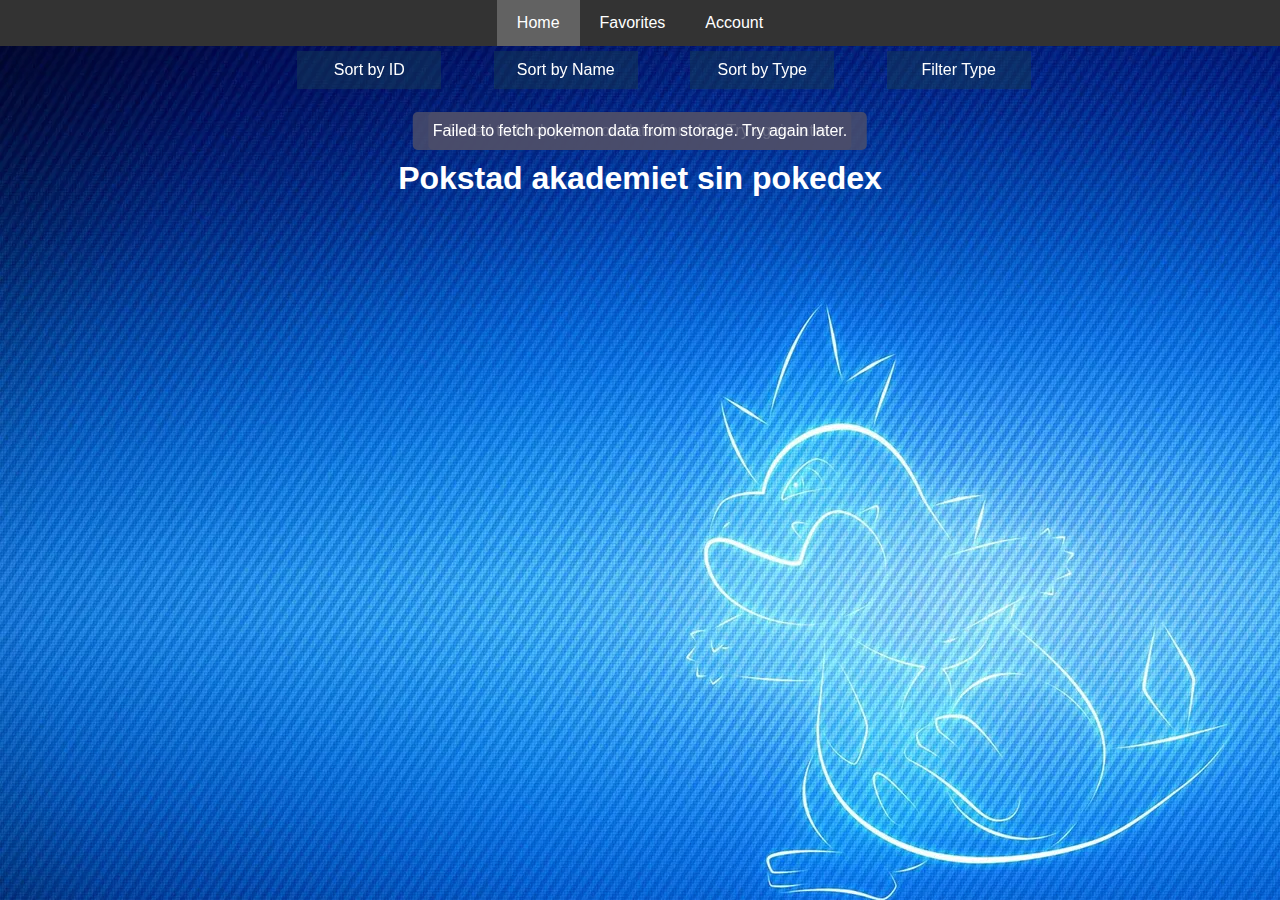
<file: index.html>
<!DOCTYPE html>
<html lang="en">
  <head>
    <meta charset="UTF-8" />
    <meta name="viewport" content="width=device-width, initial-scale=1.0" />
    <title>Index</title>
    <link rel="stylesheet" href="/css/global.css" />
    <link rel="stylesheet" href="/css/spinningLoad.css" />
    <link rel="stylesheet" href="/css/dropdown.css" />
    <link rel="stylesheet" href="/css/index.css" />
    <link rel="stylesheet" href="/css/displayMessage.css" />
  </head>
  <body>
    <header>
      <nav id="navigation">
        <ul id="navLi"></ul>
      </nav>
    </header>
    <main>
      <div class="dropdownWrapper">
        <div class="dropdown-container">
          <div class="dropdown">
            <button class="dropbtn">Sort by ID</button>
            <div class="dropdown-content" id="sortByIdDropdown">
              <button id="sortByIdAscendingBtn">Ascending</button>
              <button id="sortByIdDescendingBtn">Descending</button>
            </div>
          </div>
          <div class="dropdown">
            <button class="dropbtn">Sort by Name</button>
            <div class="dropdown-content" id="sortByNameDropdown">
              <button id="sortByNameAscendingBtn">Ascending</button>
              <button id="sortByNameDescendingBtn">Descending</button>
            </div>
          </div>
          <div class="dropdown">
            <button class="dropbtn">Sort by Type</button>
            <div class="dropdown-content" id="sortByTypeDropdown">
              <button id="sortByTypeAscendingBtn">Ascending</button>
              <button id="sortByTypeDescendingBtn">Descending</button>
            </div>
          </div>
          <div class="dropdown" class="filterByTypeDropdown">
            <button class="dropbtn">Filter Type</button>
            <div class="dropdown-content" id="filterByTypeDropdown">
              <button class="pokemonTypes" value="all">All</button>
              <button class="pokemonTypes" value="grass">Grass</button>
              <button class="pokemonTypes" value="fire">Fire</button>
              <button class="pokemonTypes" value="water">Water</button>
              <button class="pokemonTypes" value="poison">Poison</button>
              <button class="pokemonTypes" value="flying">Flying</button>
              <button class="pokemonTypes" value="bug">Bug</button>
              <button class="pokemonTypes" value="normal">Normal</button>
              <button class="pokemonTypes" value="ground">Ground</button>
              <button class="pokemonTypes" value="fairy">Fairy</button>
              <button class="pokemonTypes" value="fighting">Fighting</button>
              <button class="pokemonTypes" value="psychic">Psychic</button>
              <button class="pokemonTypes" value="rock">Rock</button>
              <button class="pokemonTypes" value="electric">Electric</button>
              <button class="pokemonTypes" value="steel">Steel</button>
              <button class="pokemonTypes" value="ice">Ice</button>
              <button class="pokemonTypes" value="ghost">Ghost</button>
              <button class="pokemonTypes" value="dragon">Dragon</button>
            </div>
          </div>
        </div>
      </div>
      <h1>Pokstad akademiet sin pokedex</h1>
      <div class="spinner"></div>
      <ul id="pokemon-container"></ul>
    </main>
    <footer></footer>
    <script src="/js/navigation/navigation.js"></script>
    <script src="/js/misc/spinningLoad.js"></script>
    <script src="/js/account/userhandling.js"></script>
    <script src="/js/pokemon/fetchPokemon.js"></script>
    <script src="/js/pokemon/displayPokemon.js"></script>
    <script src="/js/pokemon/saveFavoritePokemon.js"></script>
    <script src="/js/pokemon/sortingPokemon.js"></script>
    <script src="/js/pokemon/filterPokemonType.js"></script>
    <script src="/js/misc/displayMessage.js"></script>
    <script src="/js/misc/goToDetailsPage.js"></script>
  </body>
</html>
</file>
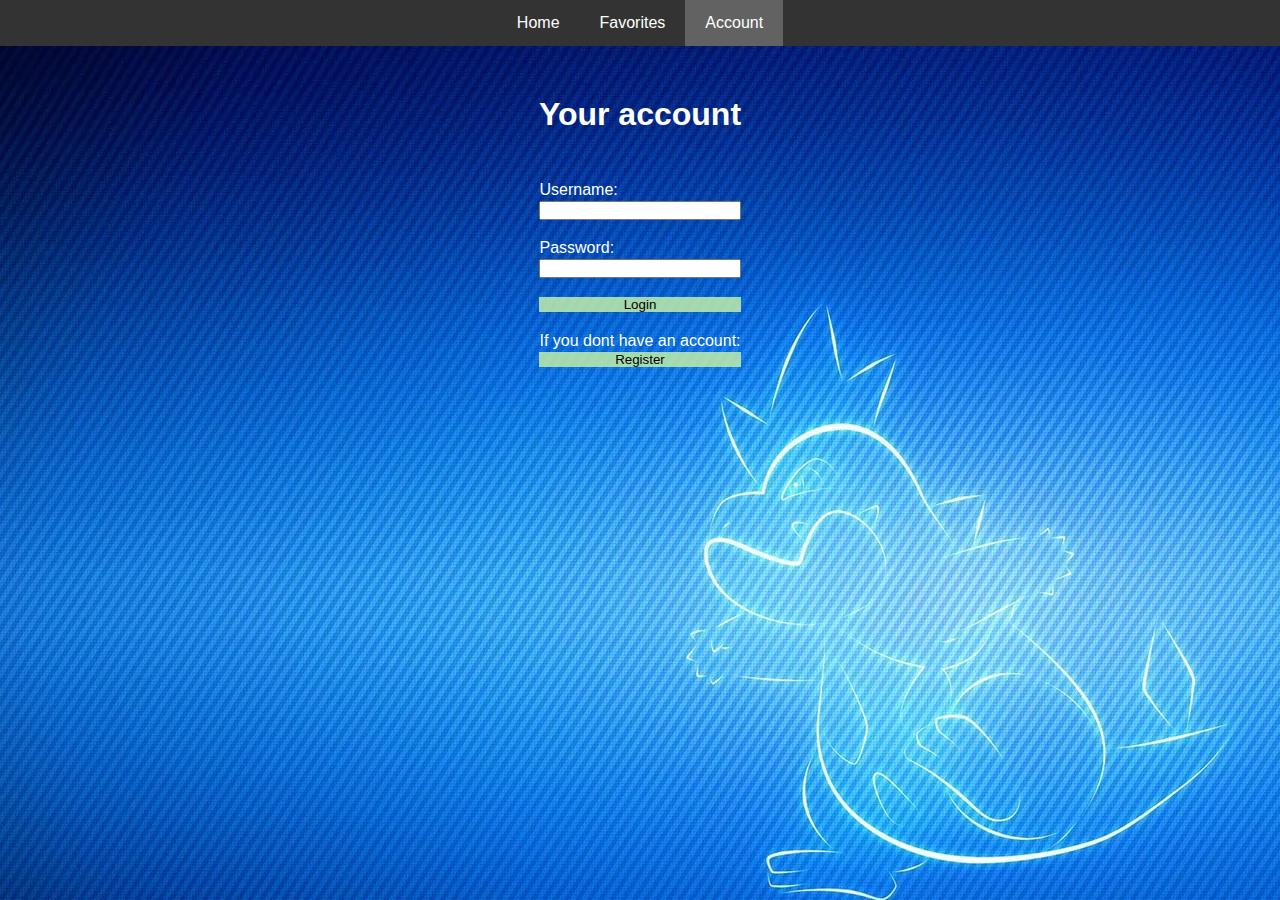
<file: account.html>
<!DOCTYPE html>
<html lang="en">
  <head>
    <meta charset="UTF-8" />
    <meta name="viewport" content="width=device-width, initial-scale=1.0" />
    <title>Index</title>
    <link rel="stylesheet" href="/css/global.css" />
    <link rel="stylesheet" href="/css/spinningLoad.css" />
    <link rel="stylesheet" href="/css/account.css" />
    <link rel="stylesheet" href="/css/displayMessage.css" />
  </head>
  <body>
    <header>
      <nav id="navigation">
        <ul id="navLi"></ul>
      </nav>
    </header>
    <main>
      <div class="spinner"></div>
      <h1>Your account</h1>
      <div id="username-container"></div>
      <button type="button" id="logoutBtn" style="display: none">Logout</button>
      <button type="button" id="deleteBtn" style="display: none">Delete account</button>
      <div class="formWrapper" id="formWrapper" style="display: none">
        <form id="accountForm">
          <div class="formElementContainer">
            <label for="username" id="usernameLabel">Username:</label>
            <input type="text" id="username" name="username" required /><br />
            <label for="password" id="passwordLabel">Password:</label>
            <input type="password" id="password" name="password" required /><br />
            <button type="button" id="loginBtn">Login</button>
            <label id="registerLabel">If you dont have an account:</label>
            <button type="submit" id="registerBtn">Register</button>
          </div>
        </form>
      </div>
    </main>
    <footer></footer>
    <script src="/js/navigation/navigation.js"></script>
    <script src="/js/account/userhandling.js"></script>
    <script src="/js/misc/accountSpinningLoad.js"></script>
    <script src="/js/account/registerUser.js"></script>
    <script src="/js/account/login.js"></script>
    <script src="/js/account/logout.js"></script>
    <script src="/js/account/delete.js"></script>
    <script src="/js/account/userDisplay.js"></script>
    <script src="/js/misc/displayMessage.js"></script>
    <script src="/js/misc/spinningLoad.js"></script>
  </body>
</html>
</file>
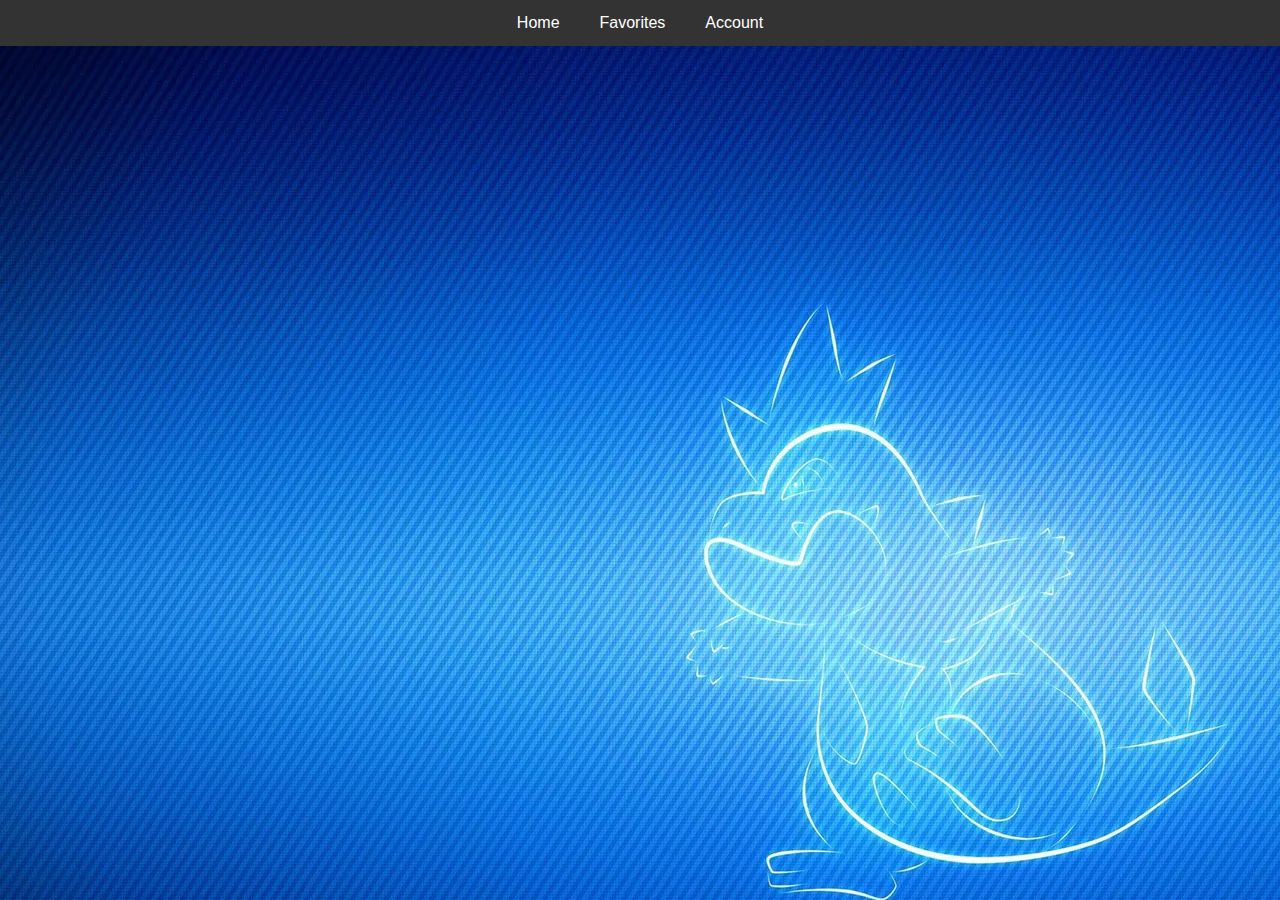
<file: details.html>
<!DOCTYPE html>
<html lang="en">
  <head>
    <meta charset="UTF-8" />
    <meta name="viewport" content="width=device-width, initial-scale=1.0" />
    <title>Details</title>
    <link rel="stylesheet" href="/css/global.css" />
    <link rel="stylesheet" href="/css/details.css" />
    <link rel="stylesheet" href="/css/displayMessage.css" />
  </head>
  <body>
    <header>
      <nav id="navigation">
        <ul id="navLi"></ul>
      </nav>
    </header>
    <main>
      <ul id="pokemonDetails-container"></ul>
    </main>
    <footer></footer>
    <script src="/js/navigation/navigation.js"></script>
    <script src="/js/account/userhandling.js"></script>
    <script src="/js/misc/displayMessage.js"></script>
    <script src="/js/pokemon/pokemonDetails.js"></script>
    <script src="/js/pokemon/saveFavoritePokemon.js"></script>
  </body>
</html>
</file>
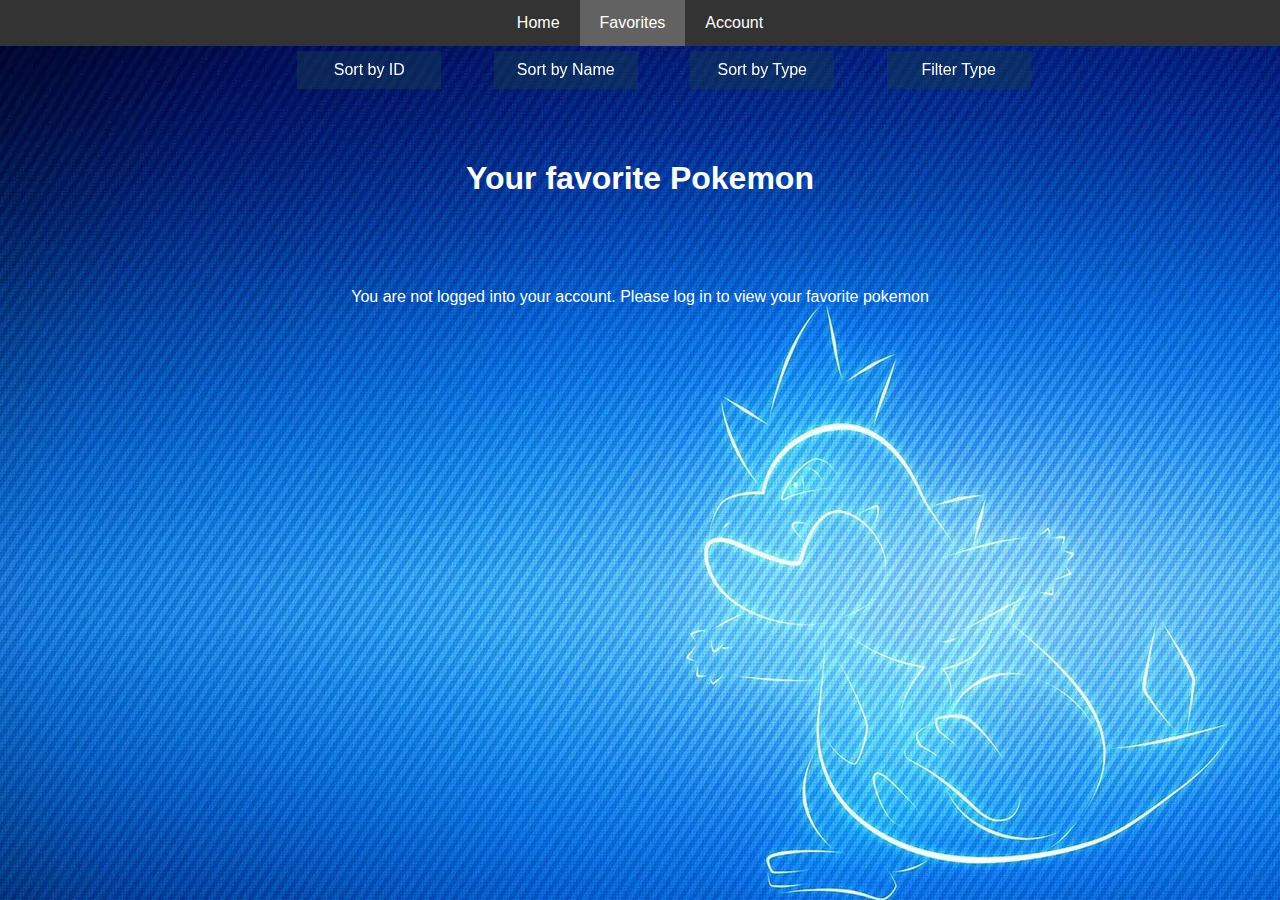
<file: favorites.html>
<!DOCTYPE html>
<html lang="en">
  <head>
    <meta charset="UTF-8" />
    <meta name="viewport" content="width=device-width, initial-scale=1.0" />
    <title>Favorites</title>
    <link rel="stylesheet" href="/css/global.css" />
    <link rel="stylesheet" href="/css/spinningLoad.css" />
    <link rel="stylesheet" href="/css/dropdown.css" />
    <link rel="stylesheet" href="/css/favorites.css" />
    <link rel="stylesheet" href="/css/displayMessage.css" />
  </head>
  <body>
    <header>
      <nav id="navigation">
        <ul id="navLi"></ul>
      </nav>
    </header>
    <main>
      <div class="dropdownWrapper">
        <div class="dropdown-container">
          <div class="dropdown">
            <button class="dropbtn">Sort by ID</button>
            <div class="dropdown-content" id="sortByIdDropdown">
              <button id="sortByIdAscendingBtn">Ascending</button>
              <button id="sortByIdDescendingBtn">Descending</button>
            </div>
          </div>
          <div class="dropdown">
            <button class="dropbtn">Sort by Name</button>
            <div class="dropdown-content" id="sortByNameDropdown">
              <button id="sortByNameAscendingBtn">Ascending</button>
              <button id="sortByNameDescendingBtn">Descending</button>
            </div>
          </div>
          <div class="dropdown">
            <button class="dropbtn">Sort by Type</button>
            <div class="dropdown-content" id="sortByTypeDropdown">
              <button id="sortByTypeAscendingBtn">Ascending</button>
              <button id="sortByTypeDescendingBtn">Descending</button>
            </div>
          </div>
          <div class="dropdown" class="filterByTypeDropdown">
            <button class="dropbtn">Filter Type</button>
            <div class="dropdown-content" id="filterByTypeDropdown">
              <button class="pokemonTypes" value="all">All</button>
              <button class="pokemonTypes" value="grass">Grass</button>
              <button class="pokemonTypes" value="fire">Fire</button>
              <button class="pokemonTypes" value="water">Water</button>
              <button class="pokemonTypes" value="poison">Poison</button>
              <button class="pokemonTypes" value="flying">Flying</button>
              <button class="pokemonTypes" value="bug">Bug</button>
              <button class="pokemonTypes" value="normal">Normal</button>
              <button class="pokemonTypes" value="ground">Ground</button>
              <button class="pokemonTypes" value="fairy">Fairy</button>
              <button class="pokemonTypes" value="fighting">Fighting</button>
              <button class="pokemonTypes" value="psychic">Psychic</button>
              <button class="pokemonTypes" value="rock">Rock</button>
              <button class="pokemonTypes" value="electric">Electric</button>
              <button class="pokemonTypes" value="steel">Steel</button>
              <button class="pokemonTypes" value="ice">Ice</button>
              <button class="pokemonTypes" value="ghost">Ghost</button>
              <button class="pokemonTypes" value="dragon">Dragon</button>
            </div>
          </div>
        </div>
      </div>
      <h1>Your favorite Pokemon</h1>
      <div class="spinner"></div>
      <ul id="favoritePokemon-container"></ul>
    </main>
    <footer></footer>
    <script src="/js/navigation/navigation.js"></script>
    <script src="/js/misc/spinningLoad.js"></script>
    <script src="/js/account/userhandling.js"></script>
    <script src="/js/pokemon/displayFavoritePokemon.js"></script>
    <script src="/js/pokemon/removeFavoritePokemon.js"></script>
    <script src="/js/misc/dropdown.js"></script>
    <script src="/js/pokemon/sortingPokemon.js"></script>
    <script src="/js/pokemon/filterPokemonType.js"></script>
    <script src="/js/misc/displayMessage.js"></script>
    <script src="/js/misc/goToDetailsPage.js"></script>
  </body>
</html>
</file>
<file: css/global.css>
* {
  box-sizing: border-box;
  margin: 0;
  padding: 0;
  font-family: "Trebuchet MS", "Lucida Sans Unicode", "Lucida Grande", "Lucida Sans", Arial,
    sans-serif;
}

body {
  background-image: url("/assets/images/blue-croconaw-pokemon-pwv8kigsela9lyxi.webp");
}

main {
  top: 10rem;
  position: relative;
  display: flex;
  flex-direction: column;
  justify-content: center;
  align-items: center;
}
nav {
  background-color: #333;
  overflow: hidden;
  position: fixed;
  width: 100%;
  top: 0;
  z-index: 999;
}

ul {
  display: flex;

  justify-content: center;
  list-style-type: none;
}

.active {
  background-color: #dddddd46;
  color: black;
}

nav a {
  float: left;
  display: block;
  color: white;
  text-align: center;
  padding: 14px 20px;
  text-decoration: none;
}

nav a:hover {
  background-color: #ddddddbb;
  color: black;
}

.spinner {
  z-index: 40;
}
</file>
<file: css/spinningLoad.css>
.spinner {
  position: absolute;
  top: 6rem;
  border: 10px solid rgba(169, 245, 55, 0.794);
  border-left-color: #8f8f8f;
  border-radius: 50%;
  width: 50px;
  height: 50px;
  animation: spin 0.8s linear infinite;
  margin: 20px auto;
}

/* adds spin to */
@keyframes spin {
  0% {
    transform: rotate(0deg);
  }
  100% {
    transform: rotate(360deg);
  }
}
</file>
<file: css/dropdown.css>
.dropdownWrapper {
  position: fixed;
  top: 6.2rem;
}

.dropdown {
  position: relative;
  display: inline-block;
  margin: 0 0 20px 3rem;
  bottom: 3rem;
}

.dropdown:hover {
  background-color: #143a5380;
}

.dropbtn {
  background-color: #143a5380;
  color: white;
  padding: 10px 20px;
  font-size: 1rem;
  width: 9rem;
  border: none;
  cursor: pointer;
}

.dropdown-content {
  display: none;
  position: absolute;
  box-shadow: 0px 8px 16px 0px rgba(0, 0, 0, 0.2);
  z-index: 1;
}

.dropdown-content button {
  color: rgb(255, 255, 255);
  padding: 10px 20px;
  text-decoration: none;
  display: flex;
  justify-content: center;
  background-color: #4a4a4abc;
  border: none;
  width: 9rem;
}

.dropdown-content button:hover {
  background-color: #143a53c6;
  cursor: pointer;
}

.dropdown:hover .dropdown-content {
  display: block;
}
</file>
<file: css/index.css>
h1 {
  color: white;
}

.displayPokemon-container {
  display: flex;
  flex-direction: row;
  width: 80%;
  flex-wrap: wrap;
  justify-content: center;
  align-items: center;
}

.displayPokemon-container > li {
  margin: 10px;
}

.pokemon {
  background-color: rgba(188, 191, 236, 0.845);
  height: 20rem;
  width: 15rem;
  display: flex;
  flex-direction: column;
  align-items: center;
  box-shadow: 0px 8px 16px 0px rgba(0, 0, 0, 0.2);
  justify-content: space-evenly;
}

.pokemon > button {
  border: none;
  width: 5rem;
  height: 1.5rem;
  background-color: rgba(171, 238, 71, 0.48);
}

.pokemon > button:hover {
  background-color: rgba(169, 245, 55, 0.794);
  cursor: pointer;
}

.spinner {
  display: none;
}
</file>
<file: css/displayMessage.css>
.errorMessageBox {
  position: absolute;
  top: 7rem;
  left: 50%;
  transform: translatex(-50%);
  text-align: center;
  background-color: rgba(75, 77, 105, 0.845);
  height: auto;
  width: auto;
  color: white;
  padding: 10px 20px;
  border-radius: 5px;
}

.noUserLoggedInMessage {
  position: absolute;
  top: 18rem;
  left: 50%;
  text-align: center;
  transform: translateX(-50%);
  color: white;
}

.saveMessageBox {
  position: fixed;
  top: 7rem;
  left: 50%;
  transform: translatex(-50%);
  text-align: center;
  background-color: rgba(75, 77, 105, 0.845);
  height: auto;
  width: auto;
  color: white;
  padding: 10px 20px;
  border-radius: 5px;
}
</file>
<file: css/account.css>
main {
  position: relative;
  top: 6rem;
}

h1 {
  color: white;
  top: 30px;
}

.user-name {
  color: white;
  margin: 10px;

  font-size: 1.4rem;
}

.loginBtn {
  background-color: rgba(193, 238, 168, 0.845);
}

.loginBtn:hover {
  background-color: rgba(153, 239, 106, 0.845);
}

.registerBtn {
  background-color: rgba(193, 238, 168, 0.845);
}

.registerBtn:hover {
  background-color: rgba(153, 239, 106, 0.845);
}

.accountBtn {
  border: none;
}

.accountBtn:hover {
  cursor: pointer;
}

.logoutBtn {
  width: 5rem;
  height: 3rem;
  margin: 10px;
  background-color: rgba(193, 238, 168, 0.845);
}

.logoutBtn:hover {
  background-color: rgba(153, 239, 106, 0.845);
}

.deleteBtn {
  width: 5rem;
  height: 3rem;
  margin: 10px;
  background-color: rgba(238, 168, 168, 0.845);
}

.deleteBtn:hover {
  background-color: rgba(239, 111, 111, 0.845);
}

.formElementContainer {
  display: flex;
  flex-direction: column;
  padding: 3rem;
}

.formElementContainer > input {
  margin-bottom: 1px;
}

.formElementContainer > label {
  color: white;
  margin-bottom: 2px;
}

.formElementContainer > button {
  margin-bottom: 20px;
}

.spinner {
  top: 4.5rem;
}

.loginMessageBox {
  position: absolute;
  top: 7rem;
  left: 50%;
  transform: translatex(-50%);
  text-align: center;
  background-color: rgba(75, 77, 105, 0.845);
  height: auto;
  width: auto;
  color: white;
  padding: 10px 20px;
  border-radius: 5px;
}
</file>
<file: css/details.css>
.pokemonDetails-container {
  text-align: center;
  display: flex;
  flex-direction: column;
  justify-content: center;
  background-color: rgba(188, 191, 236, 0.845);
  width: 20rem;
  height: auto;
  margin: 10px;
  padding: 10px;
}

.pokemonDetails-container > li {
  display: flex;
  align-items: center;
}

.pokemonDetails-container > li > img {
  height: 10rem;
  width: 10rem;
}

.pokemonDetails-container > li > button {
  border: none;
  width: 5rem;
  height: 1.5rem;
  background-color: rgba(171, 238, 71, 0.48);
}

.pokemonDetails-container > li > button:hover {
  background-color: rgba(169, 245, 55, 0.794);
  cursor: pointer;
}

.pokemonDetails {
  display: flex;
  flex-direction: column;

  margin: 10px;

  padding: 10px;
}

li > button {
  margin: 0.5rem;
}
</file>
<file: css/favorites.css>
h1 {
  color: white;
}

.favoritePokemon-container {
  position: relative;
  display: flex;
  flex-direction: row;
  flex-wrap: wrap;
  width: 80%;
}

.favoritedPokemon {
  background-color: rgba(188, 191, 236, 0.845);
  height: 20rem;
  width: 15rem;
  margin: 10px;
  padding: 10px;
  display: flex;
  flex-direction: column;
  justify-content: center;
  align-items: center;
  box-shadow: 0px 8px 16px 0px rgba(0, 0, 0, 0.2);
}

.favoritedPokemon > * {
  margin: 0.5rem;
}

.favoritedPokemon > button {
  border: none;
  width: 5rem;
  height: 1.5rem;
}
.favoritedPokemon > button:hover {
  cursor: pointer;
}

.removeBtn {
  background-color: rgba(238, 168, 168, 0.845);
}

.removeBtn:hover {
  background-color: rgba(239, 111, 111, 0.845);
}

.detailsBtn {
  background-color: rgba(171, 238, 71, 0.48);
}

.detailsBtn:hover {
  background-color: rgba(169, 245, 55, 0.794);
}
</file>
